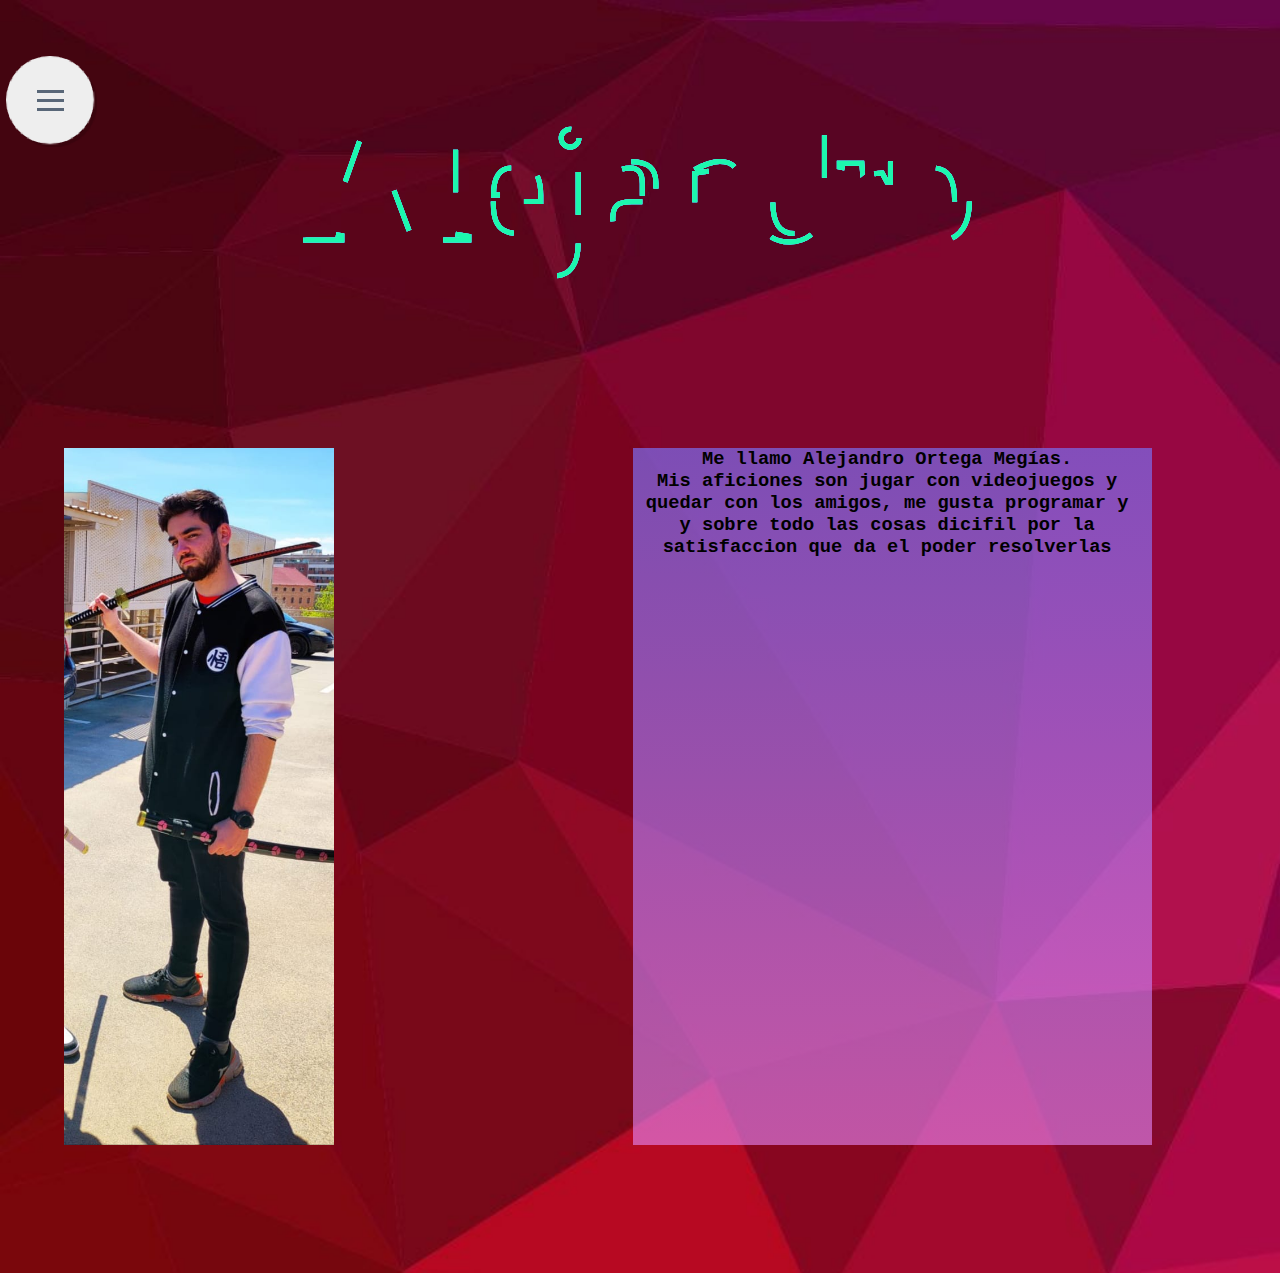
<file: index.html>
<!DOCTYPE html>
<html>
  <head>
    <link rel="stylesheet" href="login.css" />

    <title>Alejandro Ortega Megias</title>
    <link
      rel="icon"
      type="image/x-icon"
      href="img/L-mparas-3D-CS-GO-Counter-Strike-LOGO-del-juego-luces-nocturnas-RGB-de-Led-ne.jpg_Q90.jpg_.ico"
    />
  </head>
  <header>
    <nav class="menu">
      <input
        type="checkbox"
        href="#"
        class="menu-open"
        name="menu-open"
        id="menu-open"
      />
      <label class="menu-open-button" for="menu-open">
        <span class="lines line-1"></span>
        <span class="lines line-2"></span>
        <span class="lines line-3"></span>
      </label>

      <a href="#" class="menu-item blue"> <i class="fa fa-anchor"></i> </a>
      <a href="index.html" class="menu-item green">
        <i class="fa fa-coffee"></i>
      </a>
      <a href="contacto.html" class="menu-item red">
        <i class="fa fa-heart"></i>
      </a>
      <a href="pryectos.html" class="menu-item purple">
        <i class="fa fa-microphone"></i>
      </a>
      
    </nav>

    <div class="container">
      <svg viewBox="0 0 960 300">
        <symbol id="s-text">
          <text text-anchor="middle" x="50%" y="80%">Alejandro</text>
        </symbol>

        <g class="g-ants">
          <use xlink:href="#s-text" class="text-copy"></use>
          <use xlink:href="#s-text" class="text-copy"></use>
          <use xlink:href="#s-text" class="text-copy"></use>
          <use xlink:href="#s-text" class="text-copy"></use>
          <use xlink:href="#s-text" class="text-copy"></use>
        </g>
      </svg>
    </div>
  </header>
  <body class="fondo">
    <main class="transition">
      
    <div class="contenedor">
      <img
        class="imagen"
        src="img/Imagen de WhatsApp 2023-02-24 a las 20.31.21.jpg"
      />

      <section class="cuadrado">
        <h3 style="font-family: courier">
          Me llamo Alejandro Ortega Megías.<br />
          Mis aficiones son jugar con videojuegos y quedar con los amigos, me
          gusta programar y y sobre todo las cosas dicifil por la satisfaccion
          que da el poder resolverlas
        </h3>
      </section>
    </div>
    </main>
  
    <script>
      const mainSection = document.querySelector('main');
      mainSection.classList.add('transition');
      window.addEventListener('load', () => {
        mainSection.classList.remove('transition');
        setTimeout(() => {
          mainSection.classList.add('active');
        }, 0);
      });
    </script>
  </body>
</html>
</file>
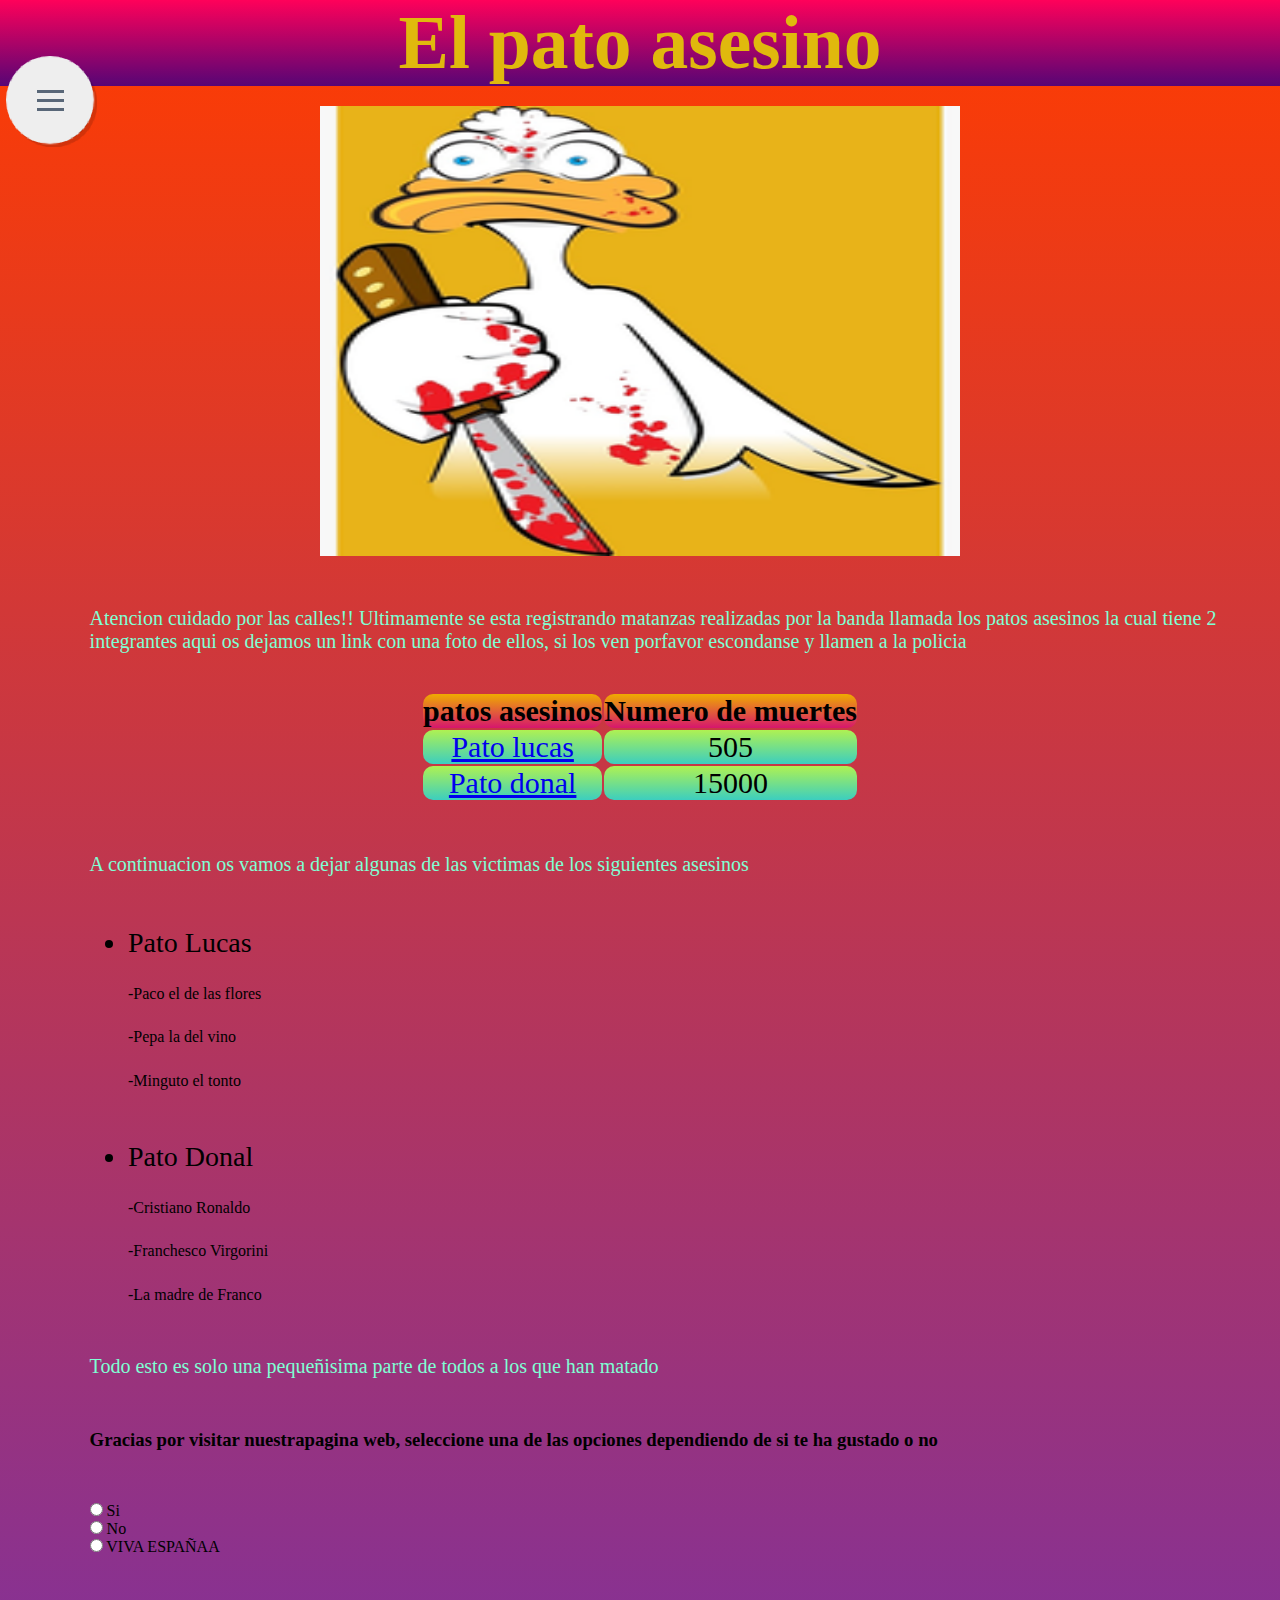
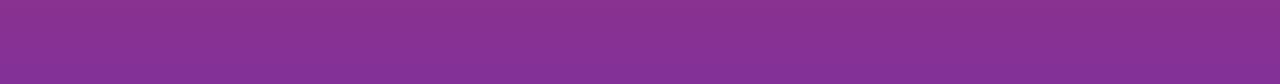
<file: pato asesino/index.html>
<html>
  <head>
    <link rel="stylesheet" href="style.css"/>
    <link rel="shortcut icon" href="img/descarga.ico" type="image/x-icon" />
    <title>Locos por naturaleza</title>
  </head>
  <link rel="stylesheet" href="style.css" />
  <header>
    <header>
      <nav class="menu">
        <input
          type="checkbox"
          href="#"
          class="menu-open"
          name="menu-open"
          id="menu-open"
        />
        <label class="menu-open-button" for="menu-open">
          <span class="lines line-1"></span>
          <span class="lines line-2"></span>
          <span class="lines line-3"></span>
        </label>
  
        <a href="#" class="menu-item blue"> <i class="fa fa-anchor"></i> </a>
        <a href="../index.html" class="menu-item green">
          <i class="fa fa-coffee"></i>
        </a>
        <a href="../contacto.html" class="menu-item red">
          <i class="fa fa-heart"></i>
        </a>
        <a href="../pryectos.html" class="menu-item purple">
          <i class="fa fa-microphone"></i>
        </a>
      </nav></header>
    <h1>El pato asesino </h1>
  </header>
  <body>
    <img src="img/img.ico"  alt="patoAsesino" class="center" >
    <p>Atencion cuidado por las calles!! Ultimamente se esta registrando matanzas realizadas por la banda llamada los patos asesinos la cual tiene 2 integrantes aqui os dejamos un link con una foto de ellos, si los ven porfavor escondanse y llamen a la policia </p>
    <table>
      
      <tr>
        <th>patos asesinos</th>
        <th>Numero de muertes </th>
      </tr>
      <tr>
        <td><a href="https://scontent-mad1-1.xx.fbcdn.net/v/t1.18169-9/10373643_225667934311230_5371778460496516705_n.jpg?stp=cp0_dst-jpg_e15_p240x240_q65&_nc_cat=102&ccb=1-7&_nc_sid=2d5d41&_nc_ohc=8MiQUKTwR_YAX9i0bpj&_nc_ht=scontent-mad1-1.xx&oh=00_AfA2tUxWjYrQhR28jj-3Le8rmycBj_o7ip0f8z_fE77Qig&oe=63E686B7">Pato lucas</a></td>
        <td>505</td>
        
      </tr>
      <tr>
        <td><a href=        https://www.larazon.es/resizer/d7-6wDYWvXFttobRVyaccpfl_N0=/600x0/smart/filters:format(webp):quality(65)/arc-photo-larazon.s3.amazonaws.com/eu-central-1-prod/public/6WZMQR5EENFFXA65FVBXDZNQ7M.jpg>Pato donal</a></td>
        <td>15000</td>
        
      </tr>
    </table>

    <p>A continuacion os vamos a dejar algunas de las victimas de los siguientes asesinos </p>
    
    <ul>
      <li>Pato Lucas</li>
          <ol>-Paco el de las flores</ol>
          <ol>-Pepa la del vino</ol>
          <ol>-Minguto el tonto</ol>
      
      <li>Pato Donal</li>
      <ol>-Cristiano Ronaldo</ol>
      <ol>-Franchesco Virgorini</ol>
      <ol>-La madre de Franco</ol>

    </ul>

    <p>Todo esto es solo una pequeñisima parte de todos a los que han matado </p>

    <h3>Gracias por visitar nuestrapagina web, seleccione una de las opciones dependiendo de si te ha gustado o no </h3>

    <form>
      <input type="radio" id="html" name="fav_language" value="HTML">
      <label for="html">Si</label><br>
      <input type="radio" id="css" name="fav_language" value="CSS">
      <label for="css">No</label><br>
      <input type="radio" id="javascript" name="fav_language" value="JavaScript">
      <label for="javascript">VIVA ESPAÑAA</label>
    </form>

  </body>
</html>
</file>
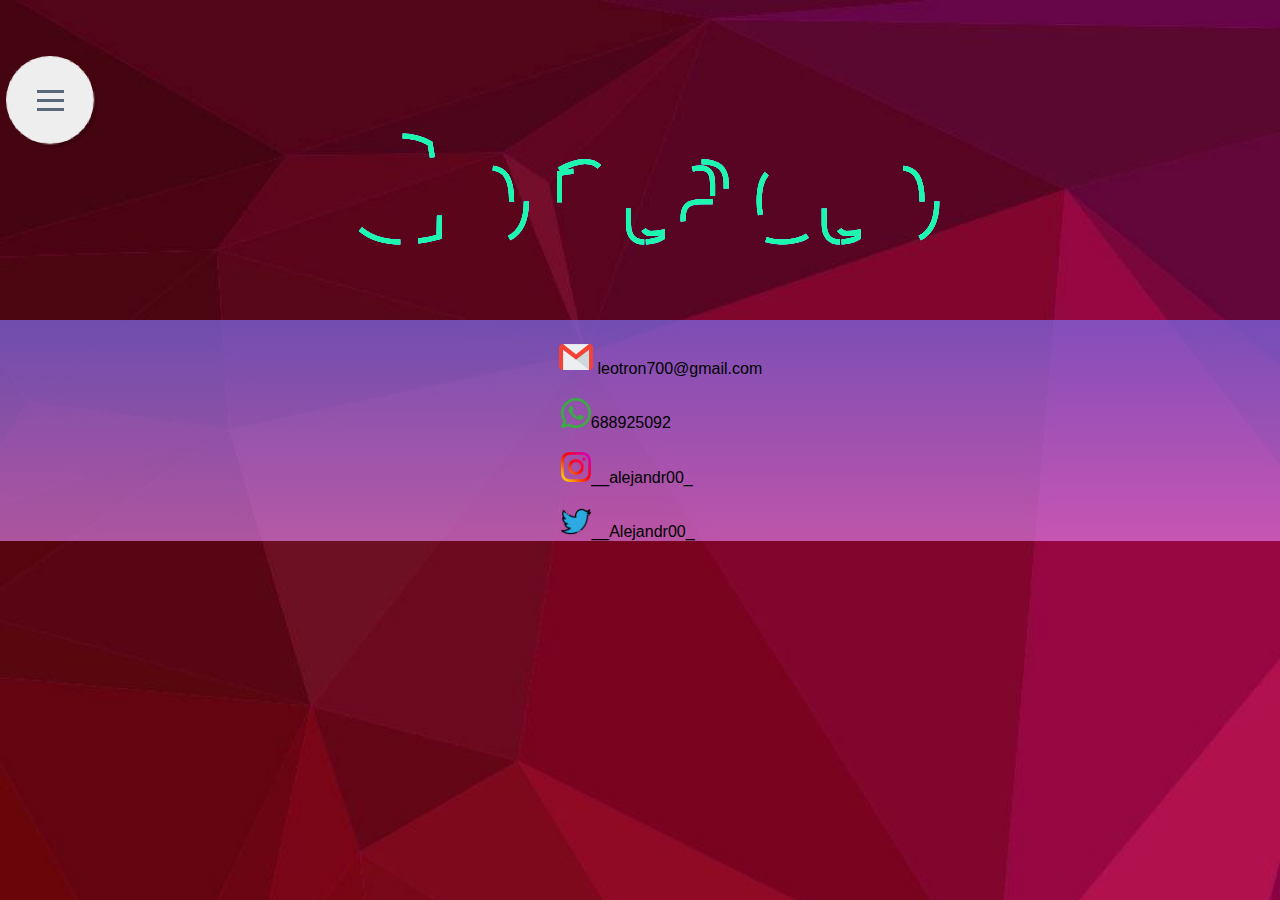
<file: contacto.html>
<!DOCTYPE html>
<html>
  <head>
    <link rel="stylesheet" href="login1.css" />

    <title>Alejandro Ortega Megias</title>
    <link
      rel="icon"
      type="image/x-icon"
      href="img/L-mparas-3D-CS-GO-Counter-Strike-LOGO-del-juego-luces-nocturnas-RGB-de-Led-ne.jpg_Q90.jpg_.ico"
    />
  </head>
  <header>
    <nav class="menu">
      <input
        type="checkbox"
        href="#"
        class="menu-open"
        name="menu-open"
        id="menu-open"
      />
      <label class="menu-open-button" for="menu-open">
        <span class="lines line-1"></span>
        <span class="lines line-2"></span>
        <span class="lines line-3"></span>
      </label>

      <a href="#" class="menu-item blue"> <i class="fa fa-anchor"></i> </a>
      <a href="index.html" class="menu-item green">
        <i class="fa fa-coffee"></i>
      </a>
      <a href="contacto.html" class="menu-item red">
        <i class="fa fa-heart"></i>
      </a>
      <a href="pryectos.html" class="menu-item purple">
        <i class="fa fa-microphone"></i>
      </a>
    </nav>
    <div class="container">
      <svg viewBox="0 0 960 300">
        <symbol id="s-text">
          <text text-anchor="middle" x="50%" y="80%">Contacto</text>
        </symbol>

        <g class="g-ants">
          <use xlink:href="#s-text" class="text-copy"></use>
          <use xlink:href="#s-text" class="text-copy"></use>
          <use xlink:href="#s-text" class="text-copy"></use>
          <use xlink:href="#s-text" class="text-copy"></use>
          <use xlink:href="#s-text" class="text-copy"></use>
        </g>
      </svg>
    </div>
  </header>
  <body class="fondo">
    <section class="cuadrado1">
      <p><img class="imagen1" src="img/gmail.png" /> leotron700@gmail.com</p>
      <p><img class="imagen1" src="img/whatsapp.png" />688925092</p>
      <p><img class="imagen1" src="img/instagram.png" />__alejandr00_</p>
      <p><img class="imagen1" src="img/gorjeo.png" />__Alejandr00_</p>
    </section>
  </body>
</html>
</file>
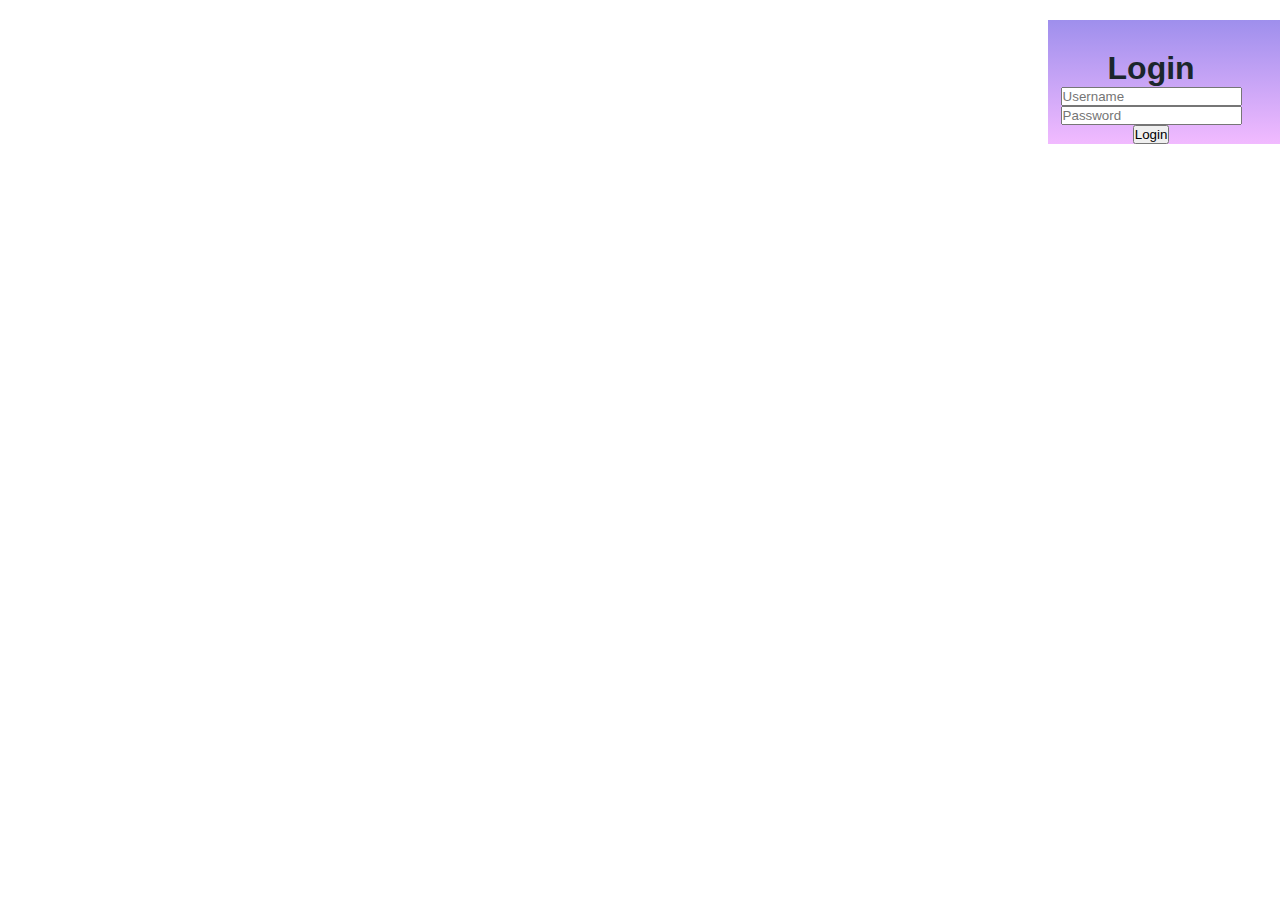
<file: Login.html>
<html>
  <head>
    <link rel="stylesheet" href="login.css" />
    <title>Login Page</title>
    <!-- <link rel="stylesheet" href="standar.css" /> -->
    <link
      rel="stylesheet"
      href="https://educacionadistancia.juntadeandalucia.es/centros/granada/pluginfile.php/510346/mod_assign/introattachment/0/lateral.css"
    />
  </head>
  <body>
    <section class="cuadrado">
      <form class="panel">
        <h1 class="title">Login</h1>
        <input type="text" placeholder="Username" class="input text" />
        <br />
        <input type="password" placeholder="Password" class="input text" />
        <br />
        <button class="input button">Login</button>
      </form>
    </section>
  </body>
</html>
</file>
<file: login.css>
* {
  padding: 0;
  margin: 0;
}

body {
  font-family: "Overpass", sans-serif;
  font-weight: normal;
  font-size: 100%;
  color: #000000;
}

@keyframes color {
  from {
    background-position: 100% 50%;
  }

  to {
    background-position: 100% 20%;
  }
}

h1 {
  color: #1b262c;
  padding-top: 30px;
}
.fondo {
  display: flex;
  position: relative;
  flex-direction: column;
  animation: color 50s linear infinite;
  background-size: 400%;

  background-image: url(img/18824.jpg);
}
.contenedor {
  display: grid;
  grid-template-columns: 1fr 1fr;
  gap: 10px;
  margin: 10% 10% 10% 5%;
}
.cuadrado {
  display: flex;
  text-align: center;
  margin-top: 20px;
  float: right;
  position: relative;
  flex-direction: column;
  align-items: center;
  padding-left: 1%;
  padding-right: 3%;
  background: linear-gradient(
    rgba(124, 103, 230, 0.737),
    rgba(232, 139, 255, 0.593)
  );
  background-size: cover;
  margin-left: 20px;
}
.cuadrado1 {
  display: flex;
  text-align: center;
  margin-top: 20px;
  float: right;
  position: relative;
  flex-direction: column;
  align-items: start;
  padding-left: 25%;
  padding-right: 3%;
  background: linear-gradient(
    rgba(124, 103, 230, 0.737),
    rgba(232, 139, 255, 0.593)
  );
  background-size: cover;
  margin-left: 20px;
}
#lista {
  padding: 20px;
}

.imagen {
  margin-top: 20px;
  width: 50%;
  height: auto;
}
.imagen1 {
  margin-top: 20px;
  width: 5%;
  height: auto;
}

@media screen and (max-width: 700px) {
  body {
    padding: 170px 0 0 0;
    width: 100%;
  }
}

a {
  color: inherit;
}

.menu-item,
.menu-open-button {
  background: #eeeeee;
  border-radius: 100%;
  width: 80px;
  height: 80px;
  margin-left: -40px;
  position: absolute;
  color: #ffffff;
  text-align: center;
  line-height: 80px;
  -webkit-transform: translate3d(0, 0, 0);
  transform: translate3d(0, 0, 0);
  -webkit-transition: -webkit-transform ease-out 200ms;
  transition: -webkit-transform ease-out 200ms;
  transition: transform ease-out 200ms;
  transition: transform ease-out 200ms, -webkit-transform ease-out 200ms;
}

.menu-open {
  display: none;
}

.lines {
  width: 25px;
  height: 3px;
  background: #596778;
  display: block;
  position: absolute;
  top: 50%;
  left: 50%;
  margin-left: -12.5px;
  margin-top: -1.5px;
  -webkit-transition: -webkit-transform 200ms;
  transition: -webkit-transform 200ms;
  transition: transform 200ms;
  transition: transform 200ms, -webkit-transform 200ms;
}

.line-1 {
  -webkit-transform: translate3d(0, -8px, 0);
  transform: translate3d(0, -8px, 0);
}

.line-2 {
  -webkit-transform: translate3d(0, 0, 0);
  transform: translate3d(0, 0, 0);
}

.line-3 {
  -webkit-transform: translate3d(0, 8px, 0);
  transform: translate3d(0, 8px, 0);
}

.menu-open:checked + .menu-open-button .line-1 {
  -webkit-transform: translate3d(0, 0, 0) rotate(45deg);
  transform: translate3d(0, 0, 0) rotate(45deg);
}

.menu-open:checked + .menu-open-button .line-2 {
  -webkit-transform: translate3d(0, 0, 0) scale(0.1, 1);
  transform: translate3d(0, 0, 0) scale(0.1, 1);
}

.menu-open:checked + .menu-open-button .line-3 {
  -webkit-transform: translate3d(0, 0, 0) rotate(-45deg);
  transform: translate3d(0, 0, 0) rotate(-45deg);
}

.menu {
  display: flex;
  margin-top: 60px;
  margin-left: 50px;
  position: absolute;
  top: 0;
  bottom: 0;
  left: 0;
  right: 0;
  width: 80px;
  height: 80px;
  text-align: center;
  box-sizing: border-box;
  font-size: 26px;
}

/* .menu-item {
  transition: all 0.1s ease 0s;
} */

.menu-item:hover {
  background: #eeeeeed1;
  color: #3290b1;
}

.menu-item:nth-child(3) {
  -webkit-transition-duration: 180ms;
  transition-duration: 180ms;
}

.menu-item:nth-child(4) {
  -webkit-transition-duration: 180ms;
  transition-duration: 180ms;
}

.menu-item:nth-child(5) {
  -webkit-transition-duration: 180ms;
  transition-duration: 180ms;
}

.menu-item:nth-child(6) {
  -webkit-transition-duration: 180ms;
  transition-duration: 180ms;
}

.menu-item:nth-child(7) {
  -webkit-transition-duration: 180ms;
  transition-duration: 180ms;
}

.menu-item:nth-child(8) {
  -webkit-transition-duration: 180ms;
  transition-duration: 180ms;
}

.menu-item:nth-child(9) {
  -webkit-transition-duration: 180ms;
  transition-duration: 180ms;
}

.menu-open-button {
  z-index: 2;
  -webkit-transition-timing-function: cubic-bezier(0.175, 0.885, 0.32, 1.275);
  transition-timing-function: cubic-bezier(0.175, 0.885, 0.32, 1.275);
  -webkit-transition-duration: 400ms;
  transition-duration: 400ms;
  -webkit-transform: scale(1.1, 1.1) translate3d(0, 0, 0);
  transform: scale(1.1, 1.1) translate3d(0, 0, 0);
  cursor: pointer;
  box-shadow: 3px 3px 0 0 rgba(0, 0, 0, 0.14);
}

.menu-open-button:hover {
  -webkit-transform: scale(1.2, 1.2) translate3d(0, 0, 0);
  transform: scale(1.2, 1.2) translate3d(0, 0, 0);
}

.menu-open:checked + .menu-open-button {
  -webkit-transition-timing-function: linear;
  transition-timing-function: linear;
  -webkit-transition-duration: 200ms;
  transition-duration: 200ms;
  -webkit-transform: scale(0.8, 0.8) translate3d(0, 0, 0);
  transform: scale(0.8, 0.8) translate3d(0, 0, 0);
}

.menu-open:checked ~ .menu-item {
  -webkit-transition-timing-function: cubic-bezier(0.935, 0, 0.34, 1.33);
  transition-timing-function: cubic-bezier(0.935, 0, 0.34, 1.33);
}

.menu-open:checked ~ .menu-item:nth-child(4) {
  transition-duration: 280ms;
  -webkit-transition-duration: 280ms;
  -webkit-transform: translate3d(90.9466px, -52.47586px, 0);
  transform: translate3d(90.9466px, -52.47586px, 0);
}

.menu-open:checked ~ .menu-item:nth-child(5) {
  transition-duration: 380ms;
  -webkit-transition-duration: 380ms;
  -webkit-transform: translate3d(90.9466px, 52.47586px, 0);
  transform: translate3d(90.9466px, 52.47586px, 0);
}

.menu-open:checked ~ .menu-item:nth-child(6) {
  transition-duration: 480ms;
  -webkit-transition-duration: 480ms;
  -webkit-transform: translate3d(0.08361px, 104.99997px, 0);
  transform: translate3d(0.08361px, 104.99997px, 0);
}

.green {
  background-color: #70cc72;
  box-shadow: 3px 3px 0 0 rgba(0, 0, 0, 0.14);
  text-shadow: 1px 1px 0 rgba(0, 0, 0, 0.12);
  background-image: url(img/hombre.png);
  background-size: cover;
}

.green:hover {
  color: #70cc72;
  text-shadow: none;
}

.red {
  background-color: #fe4365;
  box-shadow: 3px 3px 0 0 rgba(0, 0, 0, 0.14);
  text-shadow: 1px 1px 0 rgba(0, 0, 0, 0.12);
  background-image: url(img/telefono.png);
  background-size: cover;
}

.red:hover {
  color: #fe4365;
  text-shadow: none;
}

.purple {
  background-color: #c49cde;
  box-shadow: 3px 3px 0 0 rgba(0, 0, 0, 0.14);
  text-shadow: 1px 1px 0 rgba(0, 0, 0, 0.12);
  background-image: url(img/gestion-de-proyectos.png);
  background-size: cover;
}

.purple:hover {
  color: #c79ae45e;
  text-shadow: none;
}

.lightblue {
  background-color: #62c2e4;
  box-shadow: 3px 3px 0 0 rgba(0, 0, 0, 0.14);
  text-shadow: 1px 1px 0 rgba(0, 0, 0, 0.12);
}

.lightblue:hover {
  color: #62c2e4;
  text-shadow: none;
}

.credit {
  margin: 24px 20px 120px 0;
  text-align: right;
  color: #eeeeee4a;
}

.credit a {
  padding: 8px 0;
  color: #c49cde;
  text-decoration: none;
  transition: all 0.3s ease 0s;
}

.credit a:hover {
  text-decoration: underline;
}

.container {
  display: flex;
  /*   border:1px solid red; */
  height: 100%;
  align-items: center;
}

svg {
  display: block;
  font: 10.5em "Montserrat";
  width: 960px;
  height: 300px;
  margin: 0 auto;
}

.text-copy {
  fill: none;
  stroke: white;
  stroke-dasharray: 6% 29%;
  stroke-width: 5px;
  stroke-dashoffset: 0%;
  animation: stroke-offset 5.5s infinite linear;
}

.text-copy:nth-child(1) {
  stroke: #7164ff;
  animation-delay: -1;
}

.text-copy:nth-child(2) {
  stroke: #954ef9;
  animation-delay: -2s;
}

.text-copy:nth-child(3) {
  stroke: #009dbd;
  animation-delay: -3s;
}

.text-copy:nth-child(4) {
  stroke: #77fff8;
  animation-delay: -4s;
}

.text-copy:nth-child(5) {
  stroke: #1cf7ae;
  animation-delay: -5s;
}

@keyframes stroke-offset {
  100% {
    stroke-dashoffset: -35%;
  }
}
</file>
<file: pato asesino/style.css>
* {
  margin: 0;
  padding: 0;
}
body {
  background-image: linear-gradient(rgb(255, 60, 0), rgb(131, 49, 152));
}
header {
  background-image: linear-gradient(rgb(255, 1, 90), rgb(87, 5, 117));
}
#columna1{
  -moz-column-count:3;
  -webkit-column-count:3;
  column-count:3;
  border-radius: 20px;
  background-color:#ddd;
  width:600px;
  padding:10px;
  }
h1 {
  color: rgb(224, 185, 13);
  text-align: center;
  font-size: 2cm;
}
table,
th,
td {
  border: 1px solid rgb(30, 65, 192);
  border-radius: 10px;
  margin-left: auto;
  margin-right: auto;
  margin-bottom: auto;
  margin-bottom: 3%;
  margin-top: 3%;
  font-size: 30px;
  border: 0ch;
}
th {
  text-align: center;
  background-image: linear-gradient(rgb(239, 171, 0), rgb(214, 22, 109));
}
td {
  text-align: center;
  background-image: linear-gradient(rgb(175, 241, 82), rgb(60, 206, 191));
}

p {
  margin-left: 7%;
  margin-top: 4%;
  margin-right: 3%;
}

li {
  margin-left: 10%;
  margin-top: 4%;
  font-size: 175%;
  
}

ol {
  margin-left: 10%;
  margin-top: 2%;
}

.center {
  display: block;
  margin-left: auto;
  margin-right: auto;
  margin-bottom: auto;
  width: 50%;
  height: 50%;
  margin-top: 20;
}
h2 {
  margin: 20;
  padding: 20;
}
h3 {
  margin-left: 7%;
  margin-top: 4%;
  margin-right: 3%;
}

form {
  margin-left: 7%;
  margin-top: 4%;
  margin-right: 3%;
  margin-bottom: 10%;
}

p {
  font-family: verdana;
  font-size: 20px;
  color: aquamarine;
}

.menu-item,
.menu-open-button {
  background: #eeeeee;
  border-radius: 100%;
  width: 80px;
  height: 80px;
  margin-left: -40px;
  position: absolute;
  color: #ffffff;
  text-align: center;
  line-height: 80px;
  -webkit-transform: translate3d(0, 0, 0);
  transform: translate3d(0, 0, 0);
  -webkit-transition: -webkit-transform ease-out 200ms;
  transition: -webkit-transform ease-out 200ms;
  transition: transform ease-out 200ms;
  transition: transform ease-out 200ms, -webkit-transform ease-out 200ms;
}

.menu-open {
  display: none;
}

.lines {
  width: 25px;
  height: 3px;
  background: #596778;
  display: block;
  position: absolute;
  top: 50%;
  left: 50%;
  margin-left: -12.5px;
  margin-top: -1.5px;
  -webkit-transition: -webkit-transform 200ms;
  transition: -webkit-transform 200ms;
  transition: transform 200ms;
  transition: transform 200ms, -webkit-transform 200ms;
}

.line-1 {
  -webkit-transform: translate3d(0, -8px, 0);
  transform: translate3d(0, -8px, 0);
}

.line-2 {
  -webkit-transform: translate3d(0, 0, 0);
  transform: translate3d(0, 0, 0);
}

.line-3 {
  -webkit-transform: translate3d(0, 8px, 0);
  transform: translate3d(0, 8px, 0);
}

.menu-open:checked + .menu-open-button .line-1 {
  -webkit-transform: translate3d(0, 0, 0) rotate(45deg);
  transform: translate3d(0, 0, 0) rotate(45deg);
}

.menu-open:checked + .menu-open-button .line-2 {
  -webkit-transform: translate3d(0, 0, 0) scale(0.1, 1);
  transform: translate3d(0, 0, 0) scale(0.1, 1);
}

.menu-open:checked + .menu-open-button .line-3 {
  -webkit-transform: translate3d(0, 0, 0) rotate(-45deg);
  transform: translate3d(0, 0, 0) rotate(-45deg);
}

.menu {
  display: flex;
  margin-top: 60px;
  margin-left: 50px;
  position: absolute;
  top: 0;
  bottom: 0;
  left: 0;
  right: 0;
  width: 80px;
  height: 80px;
  text-align: center;
  box-sizing: border-box;
  font-size: 26px;
}

/* .menu-item {
      transition: all 0.1s ease 0s;
    } */

.menu-item:hover {
  background: #eeeeeed1;
  color: #3290b1;
}

.menu-item:nth-child(3) {
  -webkit-transition-duration: 180ms;
  transition-duration: 180ms;
}

.menu-item:nth-child(4) {
  -webkit-transition-duration: 180ms;
  transition-duration: 180ms;
}

.menu-item:nth-child(5) {
  -webkit-transition-duration: 180ms;
  transition-duration: 180ms;
}

.menu-item:nth-child(6) {
  -webkit-transition-duration: 180ms;
  transition-duration: 180ms;
}

.menu-item:nth-child(7) {
  -webkit-transition-duration: 180ms;
  transition-duration: 180ms;
}

.menu-item:nth-child(8) {
  -webkit-transition-duration: 180ms;
  transition-duration: 180ms;
}

.menu-item:nth-child(9) {
  -webkit-transition-duration: 180ms;
  transition-duration: 180ms;
}

.menu-open-button {
  z-index: 2;
  -webkit-transition-timing-function: cubic-bezier(0.175, 0.885, 0.32, 1.275);
  transition-timing-function: cubic-bezier(0.175, 0.885, 0.32, 1.275);
  -webkit-transition-duration: 400ms;
  transition-duration: 400ms;
  -webkit-transform: scale(1.1, 1.1) translate3d(0, 0, 0);
  transform: scale(1.1, 1.1) translate3d(0, 0, 0);
  cursor: pointer;
  box-shadow: 3px 3px 0 0 rgba(0, 0, 0, 0.14);
}

.menu-open-button:hover {
  -webkit-transform: scale(1.2, 1.2) translate3d(0, 0, 0);
  transform: scale(1.2, 1.2) translate3d(0, 0, 0);
}

.menu-open:checked + .menu-open-button {
  -webkit-transition-timing-function: linear;
  transition-timing-function: linear;
  -webkit-transition-duration: 200ms;
  transition-duration: 200ms;
  -webkit-transform: scale(0.8, 0.8) translate3d(0, 0, 0);
  transform: scale(0.8, 0.8) translate3d(0, 0, 0);
}

.menu-open:checked ~ .menu-item {
  -webkit-transition-timing-function: cubic-bezier(0.935, 0, 0.34, 1.33);
  transition-timing-function: cubic-bezier(0.935, 0, 0.34, 1.33);
}

.menu-open:checked ~ .menu-item:nth-child(4) {
  transition-duration: 280ms;
  -webkit-transition-duration: 280ms;
  -webkit-transform: translate3d(90.9466px, -52.47586px, 0);
  transform: translate3d(90.9466px, -52.47586px, 0);
}

.menu-open:checked ~ .menu-item:nth-child(5) {
  transition-duration: 380ms;
  -webkit-transition-duration: 380ms;
  -webkit-transform: translate3d(90.9466px, 52.47586px, 0);
  transform: translate3d(90.9466px, 52.47586px, 0);
}

.menu-open:checked ~ .menu-item:nth-child(6) {
  transition-duration: 480ms;
  -webkit-transition-duration: 480ms;
  -webkit-transform: translate3d(0.08361px, 104.99997px, 0);
  transform: translate3d(0.08361px, 104.99997px, 0);
}

.green {
  background-color: #70cc72;
  box-shadow: 3px 3px 0 0 rgba(0, 0, 0, 0.14);
  text-shadow: 1px 1px 0 rgba(0, 0, 0, 0.12);
  background-image: url(../img/hombre.png);
  background-size: cover;
}

.green:hover {
  color: #70cc72;
  text-shadow: none;
}

.red {
  background-color: #fe4365;
  box-shadow: 3px 3px 0 0 rgba(0, 0, 0, 0.14);
  text-shadow: 1px 1px 0 rgba(0, 0, 0, 0.12);
  background-image: url(../img/telefono.png);
  background-size: cover;
}

.red:hover {
  color: #fe4365;
  text-shadow: none;
}

.purple {
  background-color: #c49cde;
  box-shadow: 3px 3px 0 0 rgba(0, 0, 0, 0.14);
  text-shadow: 1px 1px 0 rgba(0, 0, 0, 0.12);
  background-image: url(../img/gestion-de-proyectos.png);
  background-size: cover;
}

.purple:hover {
  color: #c79ae45e;
  text-shadow: none;
}

.lightblue {
  background-color: #62c2e4;
  box-shadow: 3px 3px 0 0 rgba(0, 0, 0, 0.14);
  text-shadow: 1px 1px 0 rgba(0, 0, 0, 0.12);
}

.lightblue:hover {
  color: #62c2e4;
  text-shadow: none;
}

.credit {
  margin: 24px 20px 120px 0;
  text-align: right;
  color: #eeeeee4a;
}

.credit a {
  padding: 8px 0;
  color: #c49cde;
  text-decoration: none;
  transition: all 0.3s ease 0s;
}

.credit a:hover {
  text-decoration: underline;
}
</file>
<file: login1.css>
.cuadrado1 {
  display: flex;
  text-align: center;
  margin-top: 20px;
  float: right;
  position: relative;
  flex-direction: column;
  align-items: start;
  padding-left: 25%;
  padding-right: 3%;
  background: linear-gradient(
    rgba(124, 103, 230, 0.737),
    rgba(232, 139, 255, 0.593)
  );
  background-size: cover;
}
.imagen1 {
  margin-top: 20px;
  width: 5%;
  height: auto;
}
* {
  padding: 0;
  margin: 0;
}

body {
  font-family: "Overpass", sans-serif;
  font-weight: normal;
  font-size: 100%;
  color: #000000;
}

@keyframes color {
  from {
    background-position: 100% 50%;
  }

  to {
    background-position: 100% 20%;
  }
}

h1 {
  color: #1b262c;
  padding-top: 30px;
}
.fondo {
  display: flex;
  position: relative;
  flex-direction: column;
  animation: color 50s linear infinite;
  background-size: 400%;

  background-image: url(img/18824.jpg);
}

@media screen and (max-width: 700px) {
  body {
    padding: 170px 0 0 0;
    width: 100%;
  }
}

a {
  color: inherit;
}

.menu-item,
.menu-open-button {
  background: #eeeeee;
  border-radius: 100%;
  width: 80px;
  height: 80px;
  margin-left: -40px;
  position: absolute;
  color: #ffffff;
  text-align: center;
  line-height: 80px;
  -webkit-transform: translate3d(0, 0, 0);
  transform: translate3d(0, 0, 0);
  -webkit-transition: -webkit-transform ease-out 200ms;
  transition: -webkit-transform ease-out 200ms;
  transition: transform ease-out 200ms;
  transition: transform ease-out 200ms, -webkit-transform ease-out 200ms;
}

.menu-open {
  display: none;
}

.lines {
  width: 25px;
  height: 3px;
  background: #596778;
  display: block;
  position: absolute;
  top: 50%;
  left: 50%;
  margin-left: -12.5px;
  margin-top: -1.5px;
  -webkit-transition: -webkit-transform 200ms;
  transition: -webkit-transform 200ms;
  transition: transform 200ms;
  transition: transform 200ms, -webkit-transform 200ms;
}

.line-1 {
  -webkit-transform: translate3d(0, -8px, 0);
  transform: translate3d(0, -8px, 0);
}

.line-2 {
  -webkit-transform: translate3d(0, 0, 0);
  transform: translate3d(0, 0, 0);
}

.line-3 {
  -webkit-transform: translate3d(0, 8px, 0);
  transform: translate3d(0, 8px, 0);
}

.menu-open:checked + .menu-open-button .line-1 {
  -webkit-transform: translate3d(0, 0, 0) rotate(45deg);
  transform: translate3d(0, 0, 0) rotate(45deg);
}

.menu-open:checked + .menu-open-button .line-2 {
  -webkit-transform: translate3d(0, 0, 0) scale(0.1, 1);
  transform: translate3d(0, 0, 0) scale(0.1, 1);
}

.menu-open:checked + .menu-open-button .line-3 {
  -webkit-transform: translate3d(0, 0, 0) rotate(-45deg);
  transform: translate3d(0, 0, 0) rotate(-45deg);
}

.menu {
  display: flex;
  margin-top: 60px;
  margin-left: 50px;
  position: absolute;
  top: 0;
  bottom: 0;
  left: 0;
  right: 0;
  width: 80px;
  height: 80px;
  text-align: center;
  box-sizing: border-box;
  font-size: 26px;
}

/* .menu-item {
    transition: all 0.1s ease 0s;
  } */

.menu-item:hover {
  background: #eeeeeed1;
  color: #3290b1;
}

.menu-item:nth-child(3) {
  -webkit-transition-duration: 180ms;
  transition-duration: 180ms;
}

.menu-item:nth-child(4) {
  -webkit-transition-duration: 180ms;
  transition-duration: 180ms;
}

.menu-item:nth-child(5) {
  -webkit-transition-duration: 180ms;
  transition-duration: 180ms;
}

.menu-item:nth-child(6) {
  -webkit-transition-duration: 180ms;
  transition-duration: 180ms;
}

.menu-item:nth-child(7) {
  -webkit-transition-duration: 180ms;
  transition-duration: 180ms;
}

.menu-item:nth-child(8) {
  -webkit-transition-duration: 180ms;
  transition-duration: 180ms;
}

.menu-item:nth-child(9) {
  -webkit-transition-duration: 180ms;
  transition-duration: 180ms;
}

.menu-open-button {
  z-index: 2;
  -webkit-transition-timing-function: cubic-bezier(0.175, 0.885, 0.32, 1.275);
  transition-timing-function: cubic-bezier(0.175, 0.885, 0.32, 1.275);
  -webkit-transition-duration: 400ms;
  transition-duration: 400ms;
  -webkit-transform: scale(1.1, 1.1) translate3d(0, 0, 0);
  transform: scale(1.1, 1.1) translate3d(0, 0, 0);
  cursor: pointer;
  box-shadow: 3px 3px 0 0 rgba(0, 0, 0, 0.14);
}

.menu-open-button:hover {
  -webkit-transform: scale(1.2, 1.2) translate3d(0, 0, 0);
  transform: scale(1.2, 1.2) translate3d(0, 0, 0);
}

.menu-open:checked + .menu-open-button {
  -webkit-transition-timing-function: linear;
  transition-timing-function: linear;
  -webkit-transition-duration: 200ms;
  transition-duration: 200ms;
  -webkit-transform: scale(0.8, 0.8) translate3d(0, 0, 0);
  transform: scale(0.8, 0.8) translate3d(0, 0, 0);
}

.menu-open:checked ~ .menu-item {
  -webkit-transition-timing-function: cubic-bezier(0.935, 0, 0.34, 1.33);
  transition-timing-function: cubic-bezier(0.935, 0, 0.34, 1.33);
}

.menu-open:checked ~ .menu-item:nth-child(4) {
  transition-duration: 280ms;
  -webkit-transition-duration: 280ms;
  -webkit-transform: translate3d(90.9466px, -52.47586px, 0);
  transform: translate3d(90.9466px, -52.47586px, 0);
}

.menu-open:checked ~ .menu-item:nth-child(5) {
  transition-duration: 380ms;
  -webkit-transition-duration: 380ms;
  -webkit-transform: translate3d(90.9466px, 52.47586px, 0);
  transform: translate3d(90.9466px, 52.47586px, 0);
}

.menu-open:checked ~ .menu-item:nth-child(6) {
  transition-duration: 480ms;
  -webkit-transition-duration: 480ms;
  -webkit-transform: translate3d(0.08361px, 104.99997px, 0);
  transform: translate3d(0.08361px, 104.99997px, 0);
}

.green {
  background-color: #70cc72;
  box-shadow: 3px 3px 0 0 rgba(0, 0, 0, 0.14);
  text-shadow: 1px 1px 0 rgba(0, 0, 0, 0.12);
  background-image: url(img/hombre.png);
  background-size: cover;
}

.green:hover {
  color: #70cc72;
  text-shadow: none;
}

.red {
  background-color: #fe4365;
  box-shadow: 3px 3px 0 0 rgba(0, 0, 0, 0.14);
  text-shadow: 1px 1px 0 rgba(0, 0, 0, 0.12);
  background-image: url(img/telefono.png);
  background-size: cover;
}

.red:hover {
  color: #fe4365;
  text-shadow: none;
}

.purple {
  background-color: #c49cde;
  box-shadow: 3px 3px 0 0 rgba(0, 0, 0, 0.14);
  text-shadow: 1px 1px 0 rgba(0, 0, 0, 0.12);
  background-image: url(img/gestion-de-proyectos.png);
  background-size: cover;
}

.purple:hover {
  color: #c79ae45e;
  text-shadow: none;
}

.lightblue {
  background-color: #62c2e4;
  box-shadow: 3px 3px 0 0 rgba(0, 0, 0, 0.14);
  text-shadow: 1px 1px 0 rgba(0, 0, 0, 0.12);
}

.lightblue:hover {
  color: #62c2e4;
  text-shadow: none;
}

.credit {
  margin: 24px 20px 120px 0;
  text-align: right;
  color: #eeeeee4a;
}

.credit a {
  padding: 8px 0;
  color: #c49cde;
  text-decoration: none;
  transition: all 0.3s ease 0s;
}

.credit a:hover {
  text-decoration: underline;
}

.container {
  display: flex;
  /*   border:1px solid red; */
  height: 100%;
  align-items: center;
}

svg {
  display: block;
  font: 10.5em "Montserrat";
  width: 960px;
  height: 300px;
  margin: 0 auto;
}

.text-copy {
  fill: none;
  stroke: white;
  stroke-dasharray: 6% 29%;
  stroke-width: 5px;
  stroke-dashoffset: 0%;
  animation: stroke-offset 5.5s infinite linear;
}

.text-copy:nth-child(1) {
  stroke: #7164ff;
  animation-delay: -1;
}

.text-copy:nth-child(2) {
  stroke: #954ef9;
  animation-delay: -2s;
}

.text-copy:nth-child(3) {
  stroke: #009dbd;
  animation-delay: -3s;
}

.text-copy:nth-child(4) {
  stroke: #77fff8;
  animation-delay: -4s;
}

.text-copy:nth-child(5) {
  stroke: #1cf7ae;
  animation-delay: -5s;
}

@keyframes stroke-offset {
  100% {
    stroke-dashoffset: -35%;
  }
}

.transition {
  transition: all 0.5s ease-in-out;
  opacity: 0;
  transform: translateY(50px);
}

.transition.active {
  opacity: 1;
  transform: translateY(0);
}
</file>
